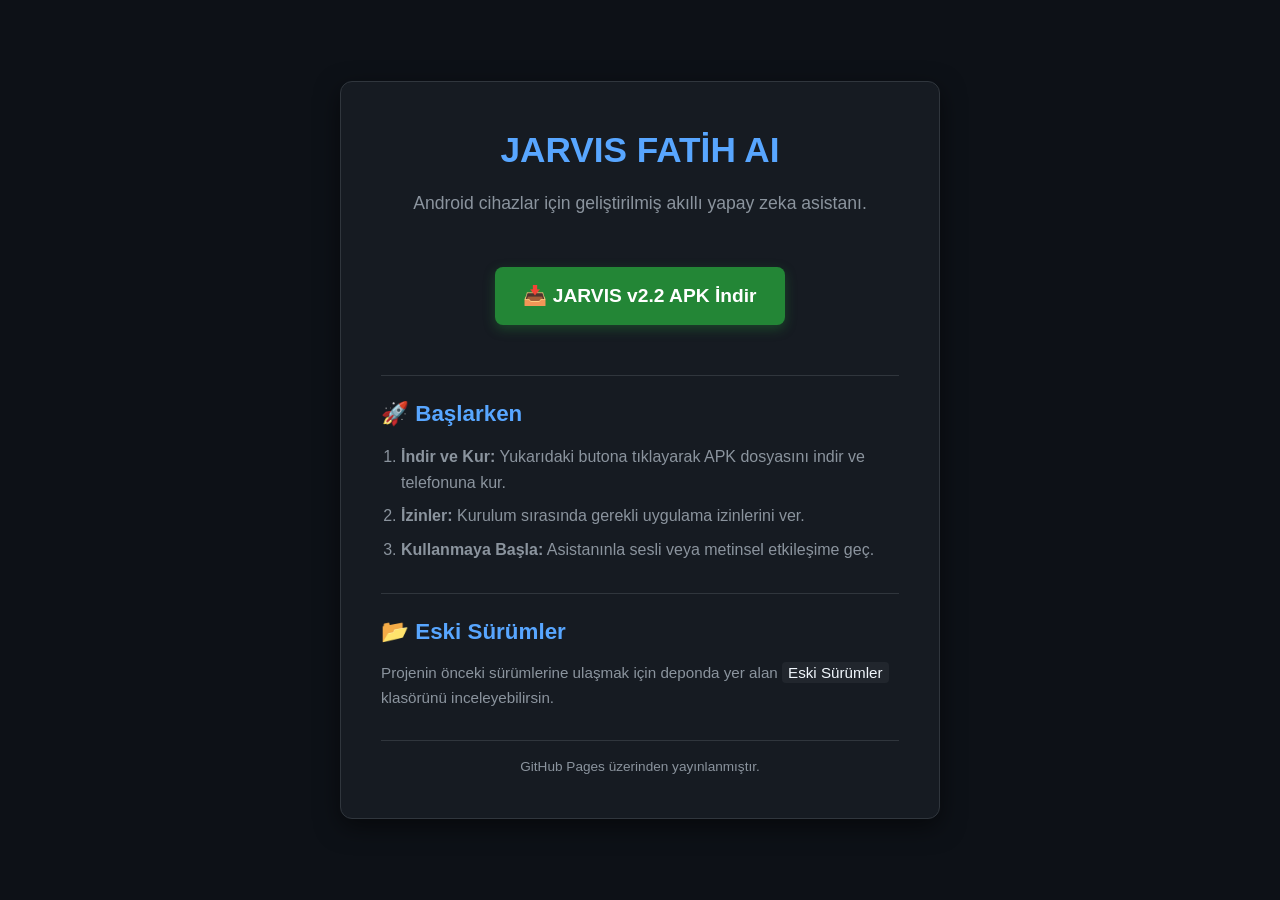
<file: index.html>
<!DOCTYPE html>
<html lang="tr">
<head>
    <meta charset="UTF-8">
    <meta name="viewport" content="width=device-width, initial-scale=1.0">
    <title>JARVIS FATİH AI | Android Yapay Zeka Asistanı</title>
    <style>
        * {
            margin: 0;
            padding: 0;
            box-sizing: border-box;
            font-family: 'Segoe UI', Tahoma, Geneva, Verdana, sans-serif;
        }
        body {
            background-color: #0d1117;
            color: #c9d1d9;
            line-height: 1.6;
            padding: 20px;
            display: flex;
            justify-content: center;
            align-items: center;
            min-height: 100vh;
        }
        .container {
            background-color: #161b22;
            border: 1px solid #30363d;
            border-radius: 12px;
            padding: 40px;
            max-width: 600px;
            width: 100%;
            box-shadow: 0 8px 24px rgba(0, 0, 0, 0.5);
            text-align: center;
        }
        h1 {
            color: #58a6ff;
            font-size: 2.2rem;
            margin-bottom: 10px;
        }
        .subtitle {
            color: #8b949e;
            font-size: 1.1rem;
            margin-bottom: 30px;
        }
        .btn-download {
            display: inline-block;
            background-color: #238636;
            color: #ffffff;
            padding: 14px 28px;
            font-size: 1.2rem;
            font-weight: bold;
            text-decoration: none;
            border-radius: 8px;
            transition: background-color 0.2s, transform 0.1s;
            box-shadow: 0 4px 12px rgba(35, 134, 54, 0.4);
            margin: 20px 0;
        }
        .btn-download:hover {
            background-color: #2ea043;
            transform: translateY(-2px);
        }
        .section {
            text-align: left;
            margin-top: 30px;
            border-top: 1px solid #30363d;
            padding-top: 20px;
        }
        .section h2 {
            color: #58a6ff;
            font-size: 1.4rem;
            margin-bottom: 12px;
        }
        ol {
            padding-left: 20px;
            color: #8b949e;
        }
        ol li {
            margin-bottom: 8px;
        }
        .footer {
            margin-top: 30px;
            font-size: 0.85rem;
            color: #8b949e;
            border-top: 1px solid #30363d;
            padding-top: 15px;
        }
    </style>
</head>
<body>

    <div class="container">
        <h1>JARVIS FATİH AI</h1>
        <p class="subtitle">Android cihazlar için geliştirilmiş akıllı yapay zeka asistanı.</p>
        
        <a href="J.A.R.V.İ.S_1_1 (2).apk" class="btn-download">📥 JARVIS v2.2 APK İndir</a>

        <div class="section">
            <h2>🚀 Başlarken</h2>
            <ol>
                <li><strong>İndir ve Kur:</strong> Yukarıdaki butona tıklayarak APK dosyasını indir ve telefonuna kur.</li>
                <li><strong>İzinler:</strong> Kurulum sırasında gerekli uygulama izinlerini ver.</li>
                <li><strong>Kullanmaya Başla:</strong> Asistanınla sesli veya metinsel etkileşime geç.</li>
            </ol>
        </div>

        <div class="section">
            <h2>📂 Eski Sürümler</h2>
            <p style="color: #8b949e; font-size: 0.95rem;">Projenin önceki sürümlerine ulaşmak için deponda yer alan <code style="background: #21262d; padding: 2px 6px; border-radius: 4px; color: #f0f6fc;">Eski Sürümler</code> klasörünü inceleyebilirsin.</p>
        </div>

        <div class="footer">
            <p>GitHub Pages üzerinden yayınlanmıştır.</p>
        </div>
    </div>

    <script src="script.js"></script>
</body>
</html>
</file>
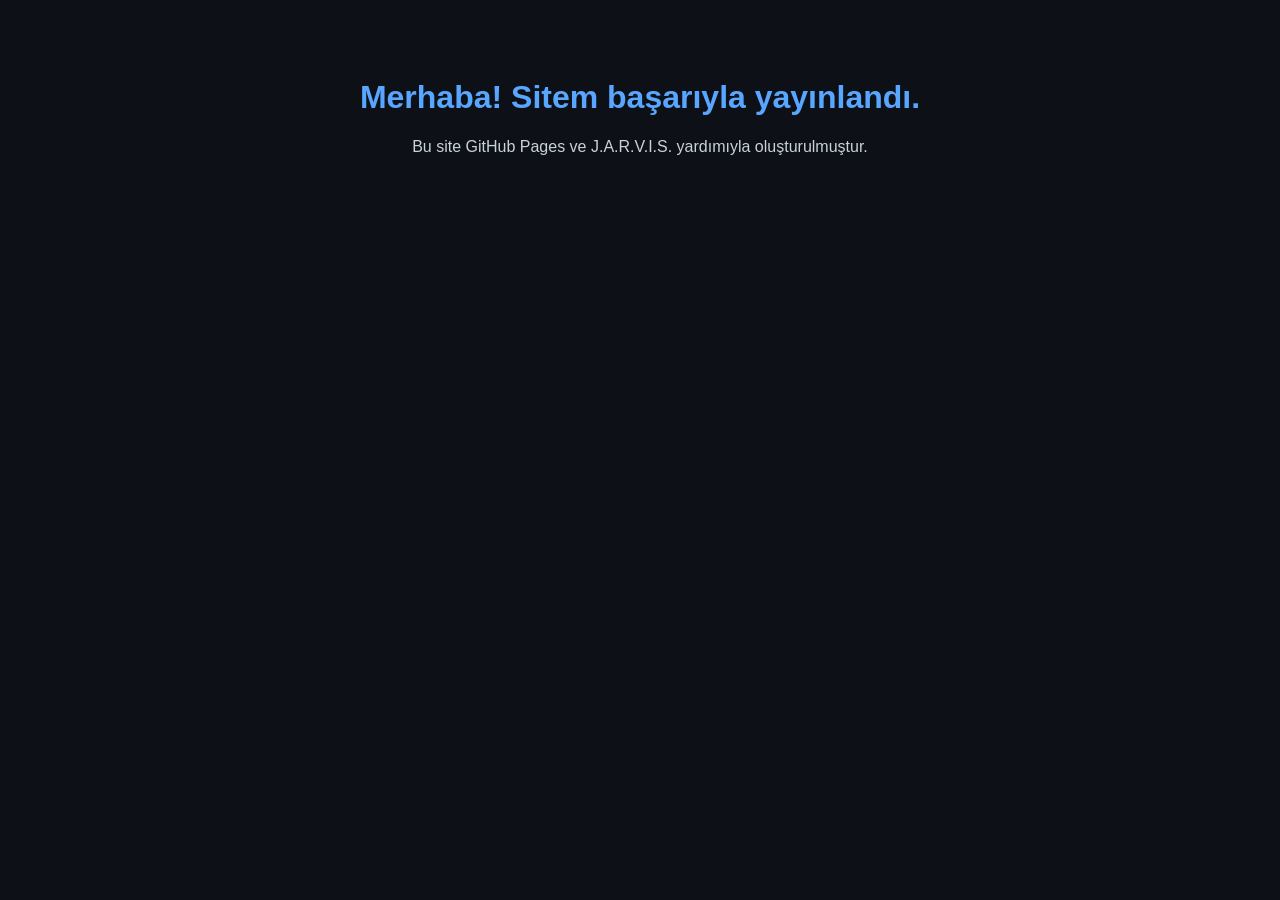
<file: İndex.html>
<!DOCTYPE html>
<html lang="tr">
<head>
    <meta charset="UTF-8">
    <meta name="viewport" content="width=device-width, initial-scale=1.0">
    <title>JARVIS FATIH AI</title>
    <link rel="stylesheet" href="style.css">
</head>
<body>
    <h1>Merhaba! Sitem başarıyla yayınlandı.</h1>
    <p>Bu site GitHub Pages ve J.A.R.V.I.S. yardımıyla oluşturulmuştur.</p>
    <script src="script.js"></script>
</body>
</html>
</file>
<file: style.css>
body {
    background-color: #0d1117;
    color: #c9d1d9;
    font-family: Arial, sans-serif;
    text-align: center;
    padding-top: 50px;
}

h1 {
    color: #58a6ff;
}
</file>
